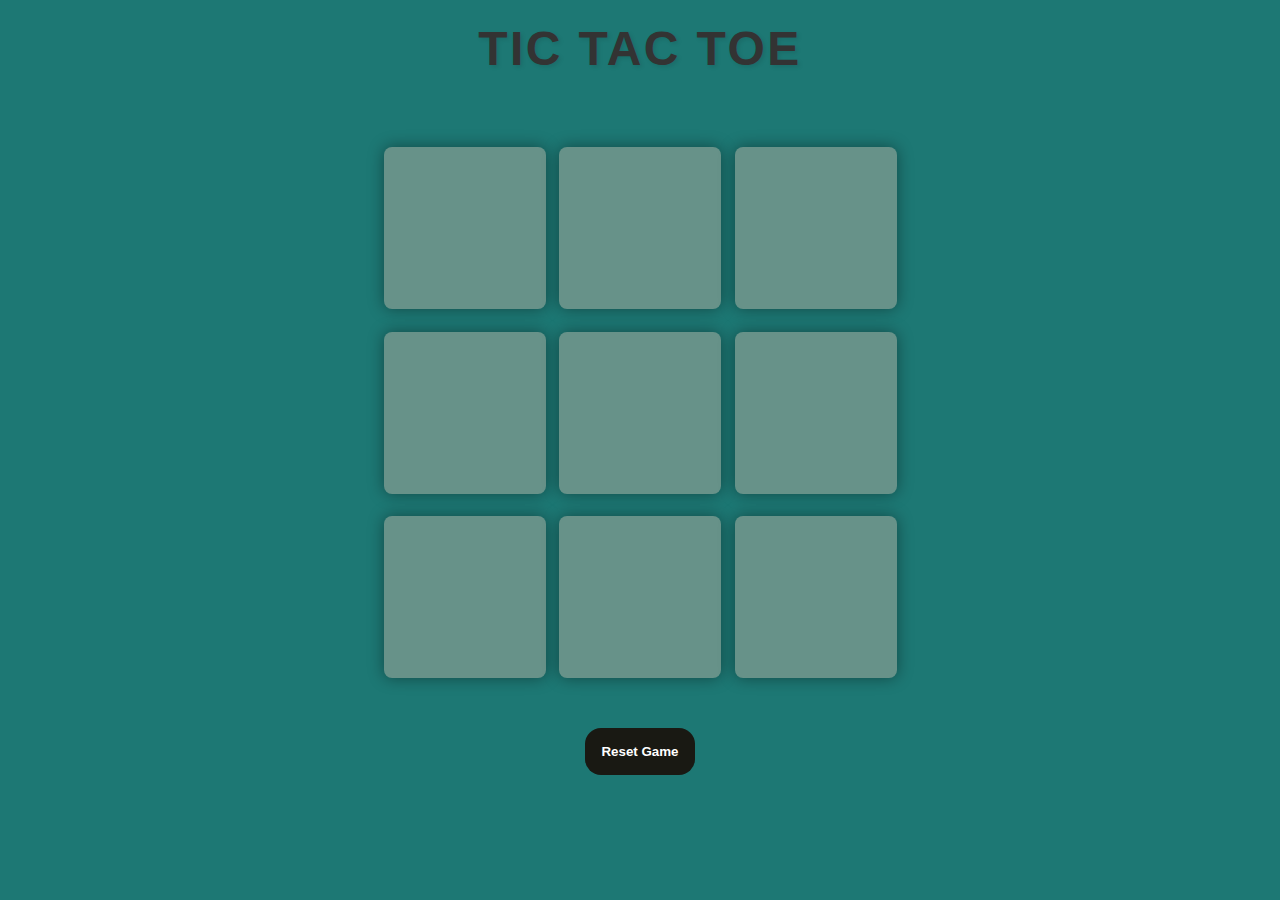
<file: Tic-Tac_toc Game/index.html>
<!DOCTYPE html>
<html lang="en">
<head>
    <meta charset="UTF-8">
    <title>Tic-Tac_Toe Game</title>
    <link rel="stylesheet" href="style.css">
</head>
<body>
    <h1>Tic Tac Toe</h1>
    <div class="msgcontainer hide"> 
        <p id="msg"> Winner</p>
        <button class="newGame"> New Game</button>
    </div>
    <main>
        
        <div class="container">
            <div class="Game">
                <button class="box"></button>
                <button class="box"></button>
                <button class="box"></button>
                <button class="box"></button>
                <button class="box"></button>
                <button class="box"></button>
                <button class="box"></button>
                <button class="box"></button>
                <button class="box"></button>
            </div>
        </div>
        <button id="reset"> Reset Game</button>
    </main>
    <script src="script.js"></script>
</body>
</html>
</file>
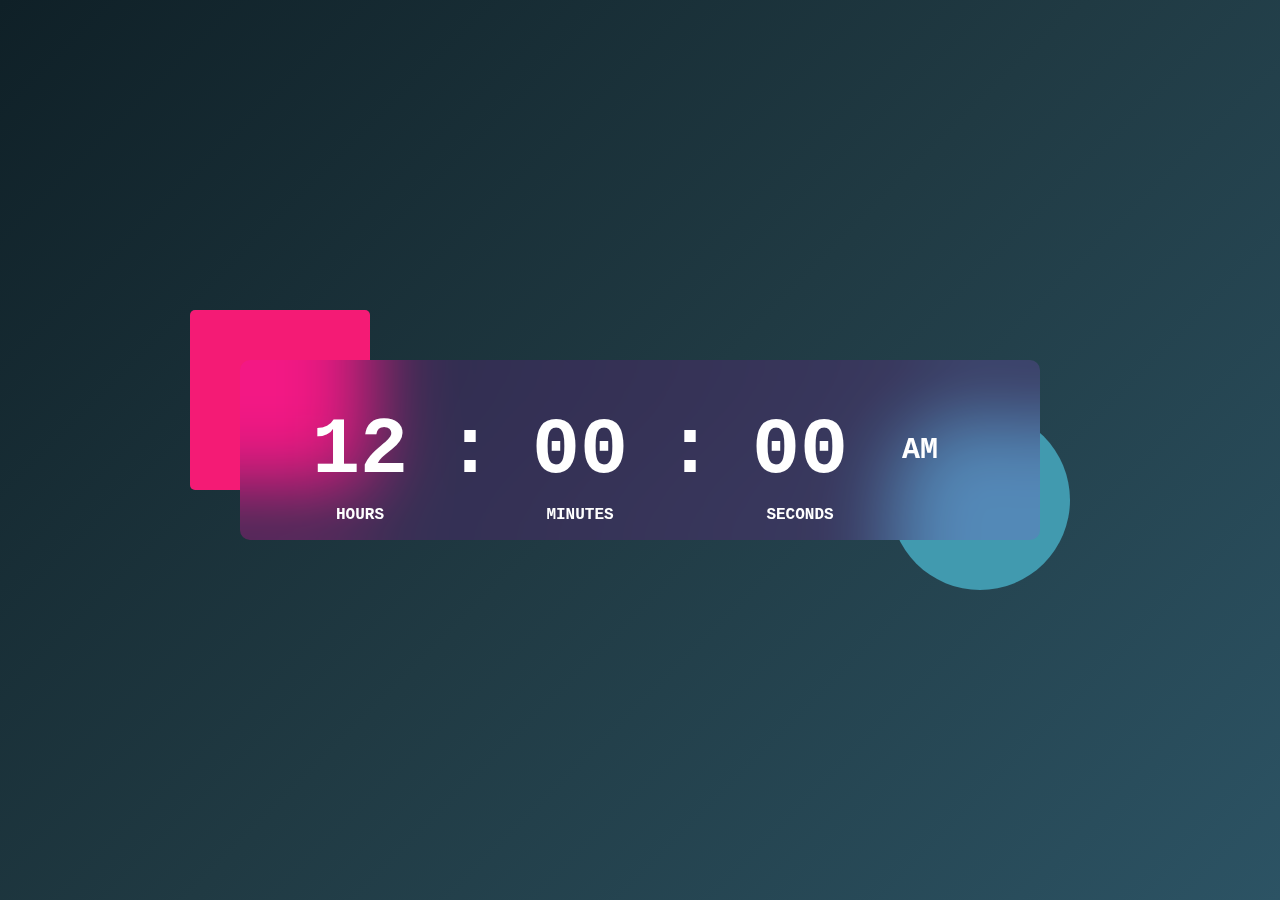
<file: Digital Clock/clock.html>
<!DOCTYPE html>
<html lang="en">
<head>
    <meta charset="UTF-8">
    <meta name="viewport" content="width=device-width, initial-scale=1.0">
    <title>Digital Clock</title>
    <link rel="stylesheet" href="clock.css">
</head>
<body>
    <div class="hero">
        <div class="container">
            <div class="clock">
                <span id="hrs">12</span>
                <span>:</span>
                <span id="min">00</span>
                <span>:</span>
                <span id="sec">00</span>
                <span id="ampm">AM</span>
            </div>
        </div>
    </div>
    
    
    <script src="clock.js"></script>
</body>
</html>
</file>
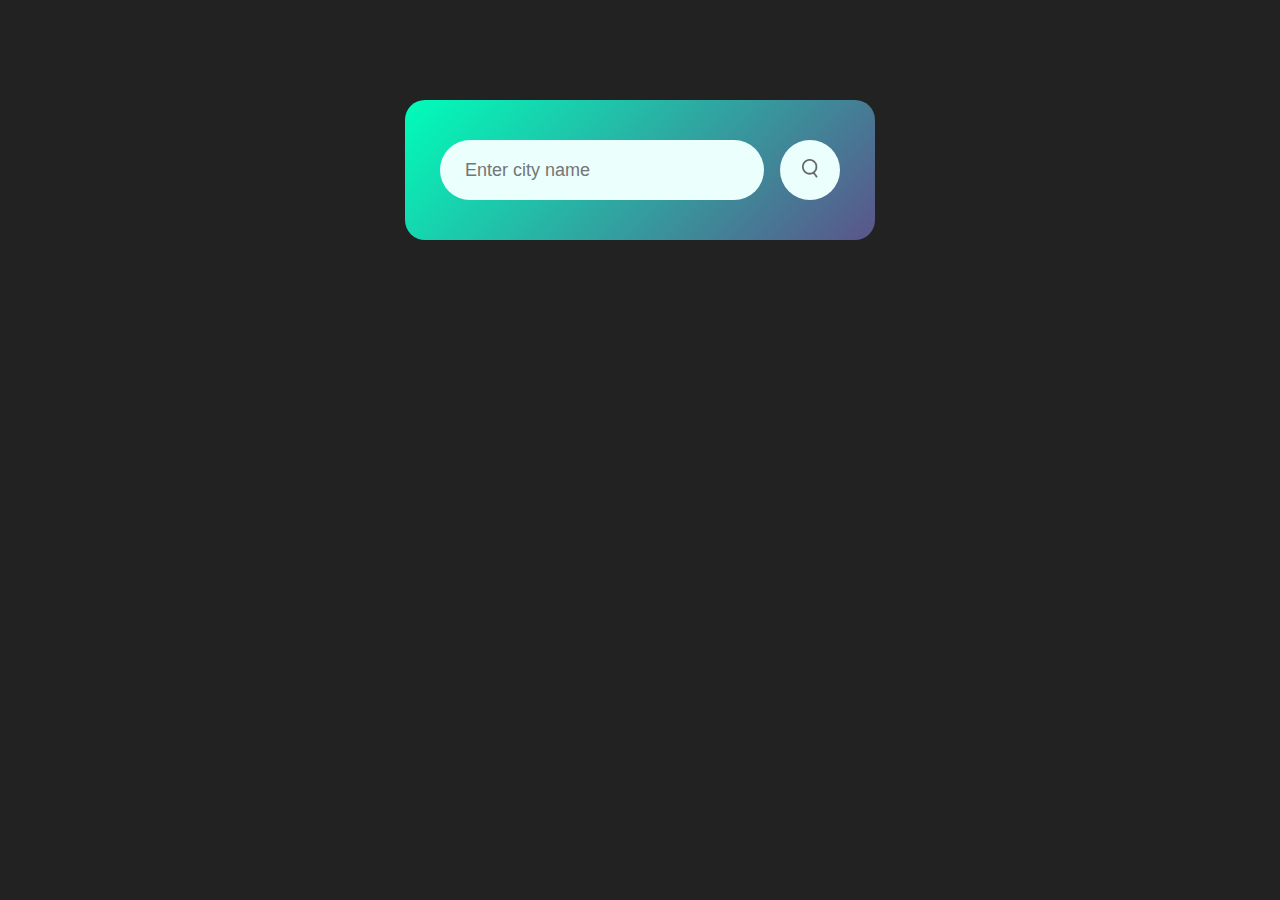
<file: Weather App/Weather.html>
<!DOCTYPE html>
<html lang="en">
<head>
    <meta charset="UTF-8">
    <meta name="viewport" content="width=device-width, initial-scale=1.0">
    <title>Weather Forecast</title>
    <link rel="stylesheet" href="Weather.css">
</head>
<body>
    <div class="card">
        <div class="search">
            <input type="text" placeholder="Enter city name" spellcheck="false">
            <button><img src="images/search.png"></button>
        </div>
        <div class="error">
            <p>City not found</p>
        </div>
        <div class="weather">
            <img src="images/rain.png" class="weather-icon">
            <h1 class="temp">22°C</h1>
            <h2 class="city">Srinagar</H2>
            <div class="details">
                <div class="col">
                    <img src="images/humidity.png">
                    <div>
                        <p class="humidity">50%</p>
                        <p>Humidity</p>
                    </div>
                </div>
                <div class="col">
                    <img src="images/wind.png">
                    <div>
                        <p class="wind">15 Km/h</p>
                        <p>Wind Speed</p>
                    </div>
                </div>
            </div>
        </div>
    </div>
    <script src="Weather.js"></script>
</body>
</html>
</file>
<file: Tic-Tac_toc Game/style.css>
h1 {
    font-family: 'Roboto', sans-serif; /* Modern and clean font */
    font-size: 3em; /* Large size for emphasis */
    font-weight: 700; /* Bold weight */
    color: #333; /* Dark grey color for good readability */
    text-align: center; /* Center align for symmetry */
    margin: 20px 0; /* Vertical spacing */
    line-height: 1.2; /* Improved readability */
    letter-spacing: 0.05em; /* Slightly increased letter spacing */
    text-transform: uppercase; /* Uppercase for strong impact */
    text-shadow: 2px 2px 4px rgba(0, 0, 0, 0.1); /* Subtle shadow for depth */
}
  
@media (max-width: 768px) {
    h1 {
      font-size: 2.5em; /* Responsive size for tablets */
    }
}
  
@media (max-width: 480px) {
    h1 {
      font-size: 2em; /* Responsive size for mobile devices */
    }
}
  
body {
    background-color:  #1d7874;
    text-align: center ;
}
.container{
    height: 70vh;
    display: flex;
    justify-content: center;
    align-items: center;
}
.Game{
    height: 60vmin;
    width: 60vmin;
    display: flex;
    flex-wrap: wrap;
    justify-content: center;
    align-items: center;
    gap: 1.5vmin;
}
.box{
    height: 18vmin;
    width: 18vmin;
    border-radius: 0.5rem;
    border: none;
    display: flex;
    align-items: center;
    justify-content: center;
    transition: transform .5s cubic-bezier(0.4, 0, 0.3, 1.5), box-shadow 0.3s cubic-bezier(0.4, 0, 0.2, 1);
    cursor: pointer;
    box-shadow:0 0 1rem rgb(0, 0, 0,0.4) ;
    font-size: 9vmin;
    color: #b0413e;
    background-color:#679289 ;
}

.box:hover {
    transform: scale(1.05);
    box-shadow: 0 4px 20px rgba(0, 0, 0, 0.2);
}
  


#reset{
    padding: 1rem;
    border-radius: 1rem;
    border: none;
    text-align: center;
    background-color: #191913;
    color: white;
    font-weight: bold;
}
.newGame {
    padding: 1rem;
    border-radius: 1rem;
    border: none;
    text-align: center;
    background-color: #191913;
    color: white;
    font-weight: bold;
}
.msgcontainer{
    height: 100vmin;
    display: flex;
    justify-content: center;
    align-items: center;
    flex-direction: column;
    gap: 4rem;

}
#msg{
    font-size: 8vmin;
    color: #f4d58d;
}
.hide{
    display: none;
}
</file>
<file: Digital Clock/clock.css>
*{
    margin: 0;
    padding: 0;
    box-sizing: border-box;
    font-family: 'Courier New', Courier, monospace;
}
.hero{
    width: 100%;
    min-height: 100vh;
    background: linear-gradient(135deg, #0f2027, #203a43, #2c5364);
    color: #ffffff;
}

.container{
    width: 800px;
    height: 180px;
    position: absolute;
    top: 50%;
    left: 50%;
    transform: translate(-50%, -50%);
}
.clock{
    width: 100%;
    height: 100%;
    background: rgba(235, 0, 255, 0.11);
    border-radius: 10px;
    display: flex;
    align-items: center;
    justify-content: center;
    backdrop-filter: blur(40px);
    font-weight: 600;
}
.container::before{
    content: '';
    width: 180px;
    height: 180px;
    background: #f41b75;
    border-radius: 5px;
    position: absolute;
    left: -50px;
    top: -50px;
    z-index: -1;
}
.container::after{
    content: '';
    width: 180px;
    height: 180px;
    background: #419aaf;
    border-radius: 50%;
    position: absolute;
    right: -30px;
    bottom: -50px;
    z-index: -1;
}
.clock span{
    font-size: 80px;
    width: 110px;
    display: inline-block;
    text-align: center;
    position: relative;
}

#hrs::after {
    content: 'HOURS';
    display: block;
    font-size: 16px;
    position: absolute;
    top: 100%;
    left: 50%;
    transform: translate(-50%, 10px); /* Adjust the vertical position */
}

#min::after {
    content: 'MINUTES';
    display: block;
    font-size: 16px;
    position: absolute;
    top: 100%;
    left: 50%;
    transform: translate(-50%, 10px); /* Adjust the vertical position */
}

#sec::after {
    content: 'SECONDS';
    display: block;
    font-size: 16px;
    position: absolute;
    top: 100%;
    left: 50%;
    transform: translate(-50%, 10px); /* Adjust the vertical position */
}

#ampm {
    font-size: 30px;
    margin-left: 10px;
    vertical-align: super;
}
</file>
<file: Weather App/Weather.css>
*{
    margin: 0;
    padding: 0;
    font-family: 'poppins' sans-serif;
    box-sizing: border-box;
}
body{
    background: #222;
}
.card{
    width: 90%;
    max-width: 470px;
    background: linear-gradient(135deg, #00feba,#5b548a);
    color: #fff;
    margin: 100px auto 0;
    border-radius: 20px;
    padding: 40px 35px;
    align-items: center;
}
.search{
    width: 100%;
    display: flex;
    align-items: center;
    justify-content: space-between;
}
.search input{
    border: 0;
    outline: 0;
    background: #ebfffc;
    color: #555;
    padding: 10px 25px;
    height: 60px;
    border-radius: 30px;
    flex:1 ;
    margin-right: 16px;
    font-size: 18px;
}
.search button{
    border: 0;
    outline: 0;
    background: #ebfffc;
    border-radius: 50%;
    width: 60px;
    height: 60px;
    cursor: pointer;
}
.search button img{
    width: 16px;
}

.weather-icon{
    width: 170px;
    margin-top: 30px;
    
}
.error{
    text-align: left;
    margin-left: 10px;
    margin-top: 10px;
    font-size: 14px;
    display: none;
}
.weather{
    display: none;
    text-align: center;
}
.weather h1 {
    font-size: 80px;
    font-weight: 500;
}
.weather h2 {
    font-size: 45px;
    font-weight: 400;
    margin-top: -10px;
}
.details{
    display: flex;
    align-items: center;
    justify-content: space-between;
    padding: 0 20px;
    margin-top: 50px;
}
.col{
    display: flex;
    align-items: center;
    text-align: left;
}
.col img{
    width: 40px;
    margin-right: 10px;
}
.humidity, .wind{
    margin-top:-6px ;
    font-size: 28px;
}
</file>
